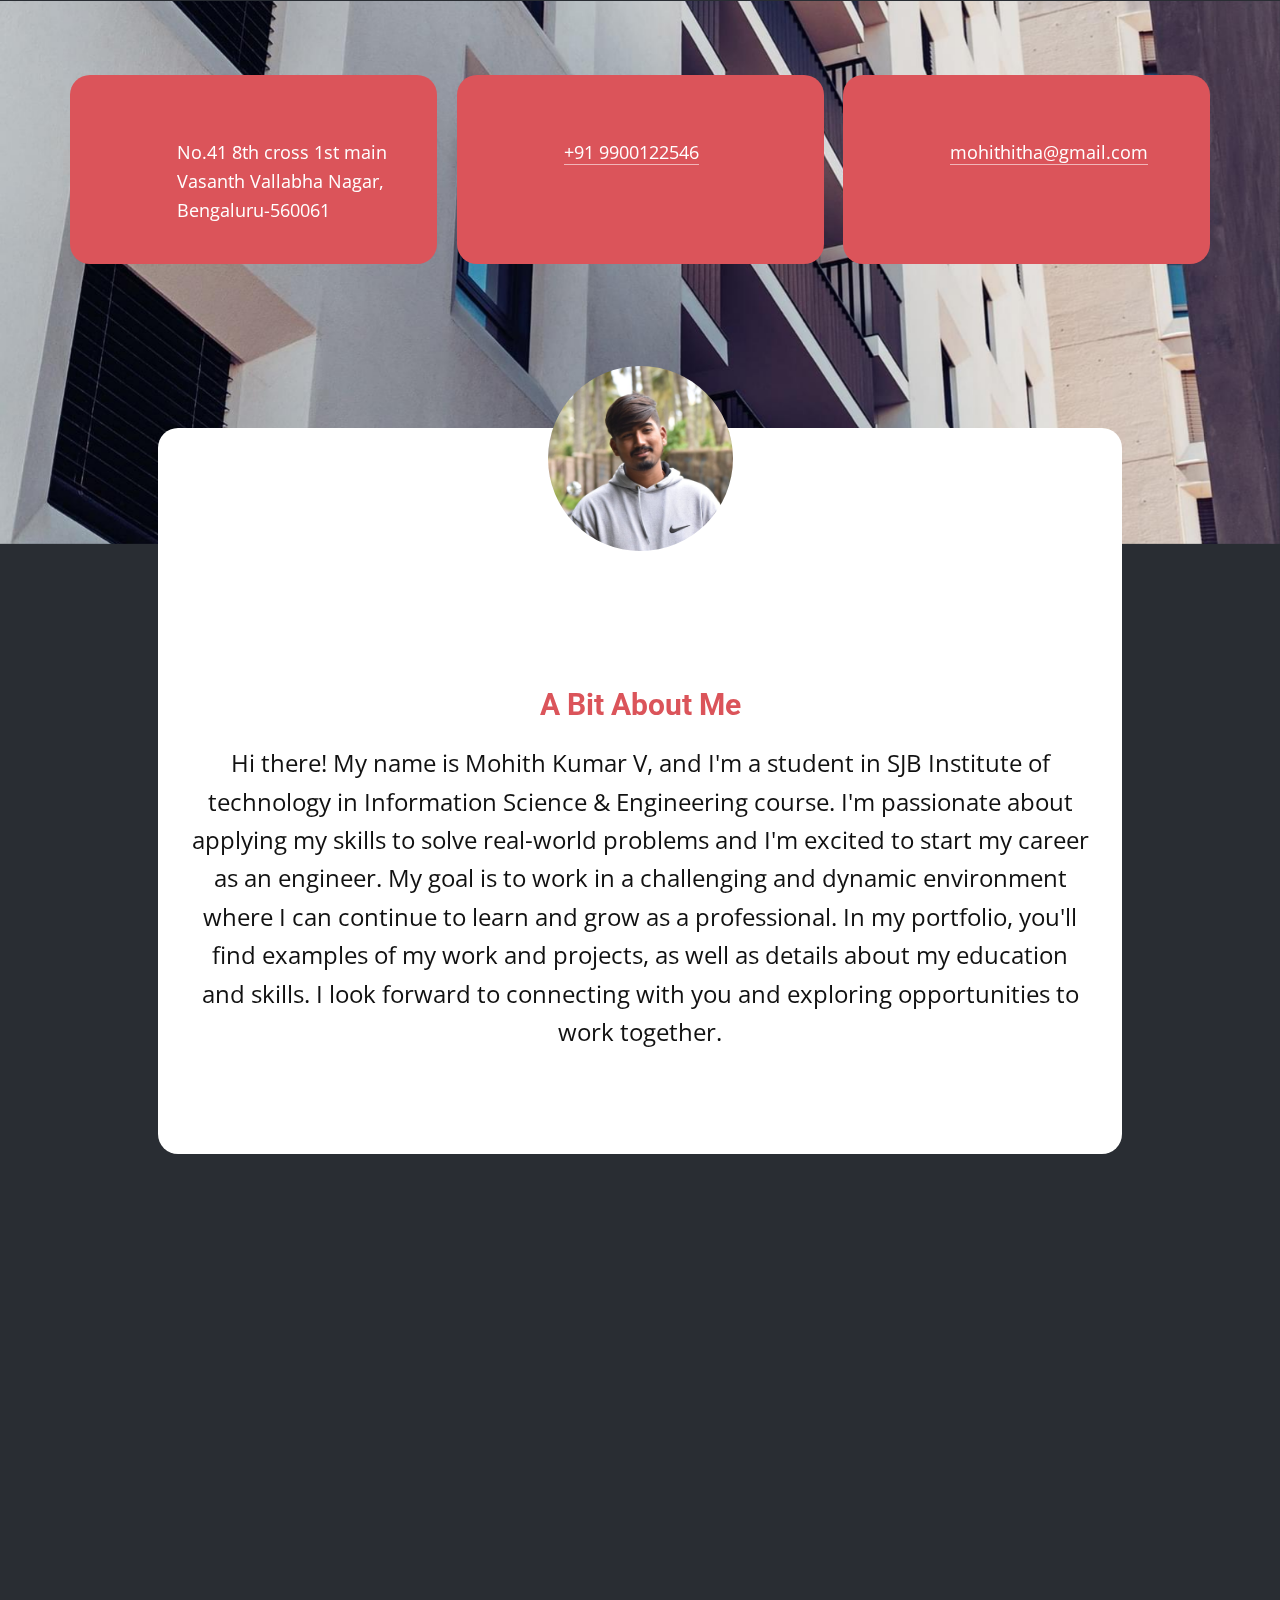
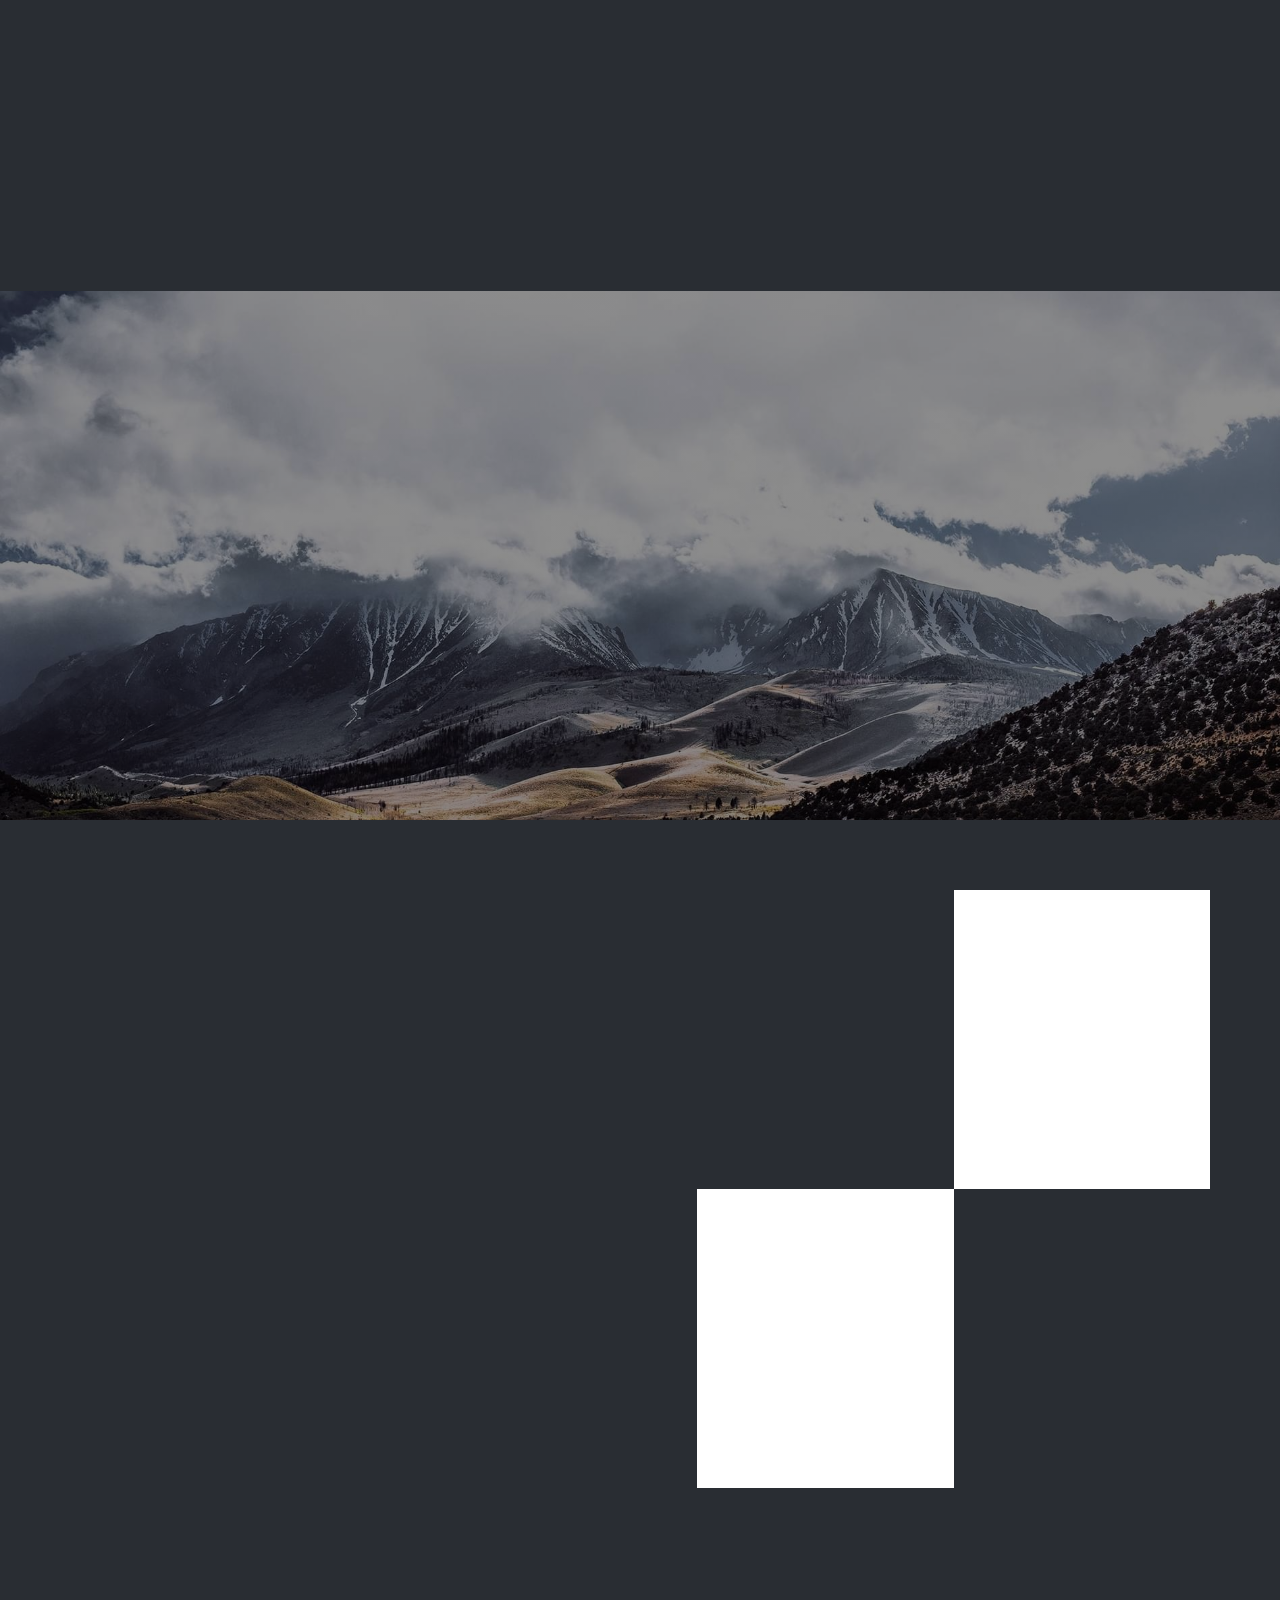
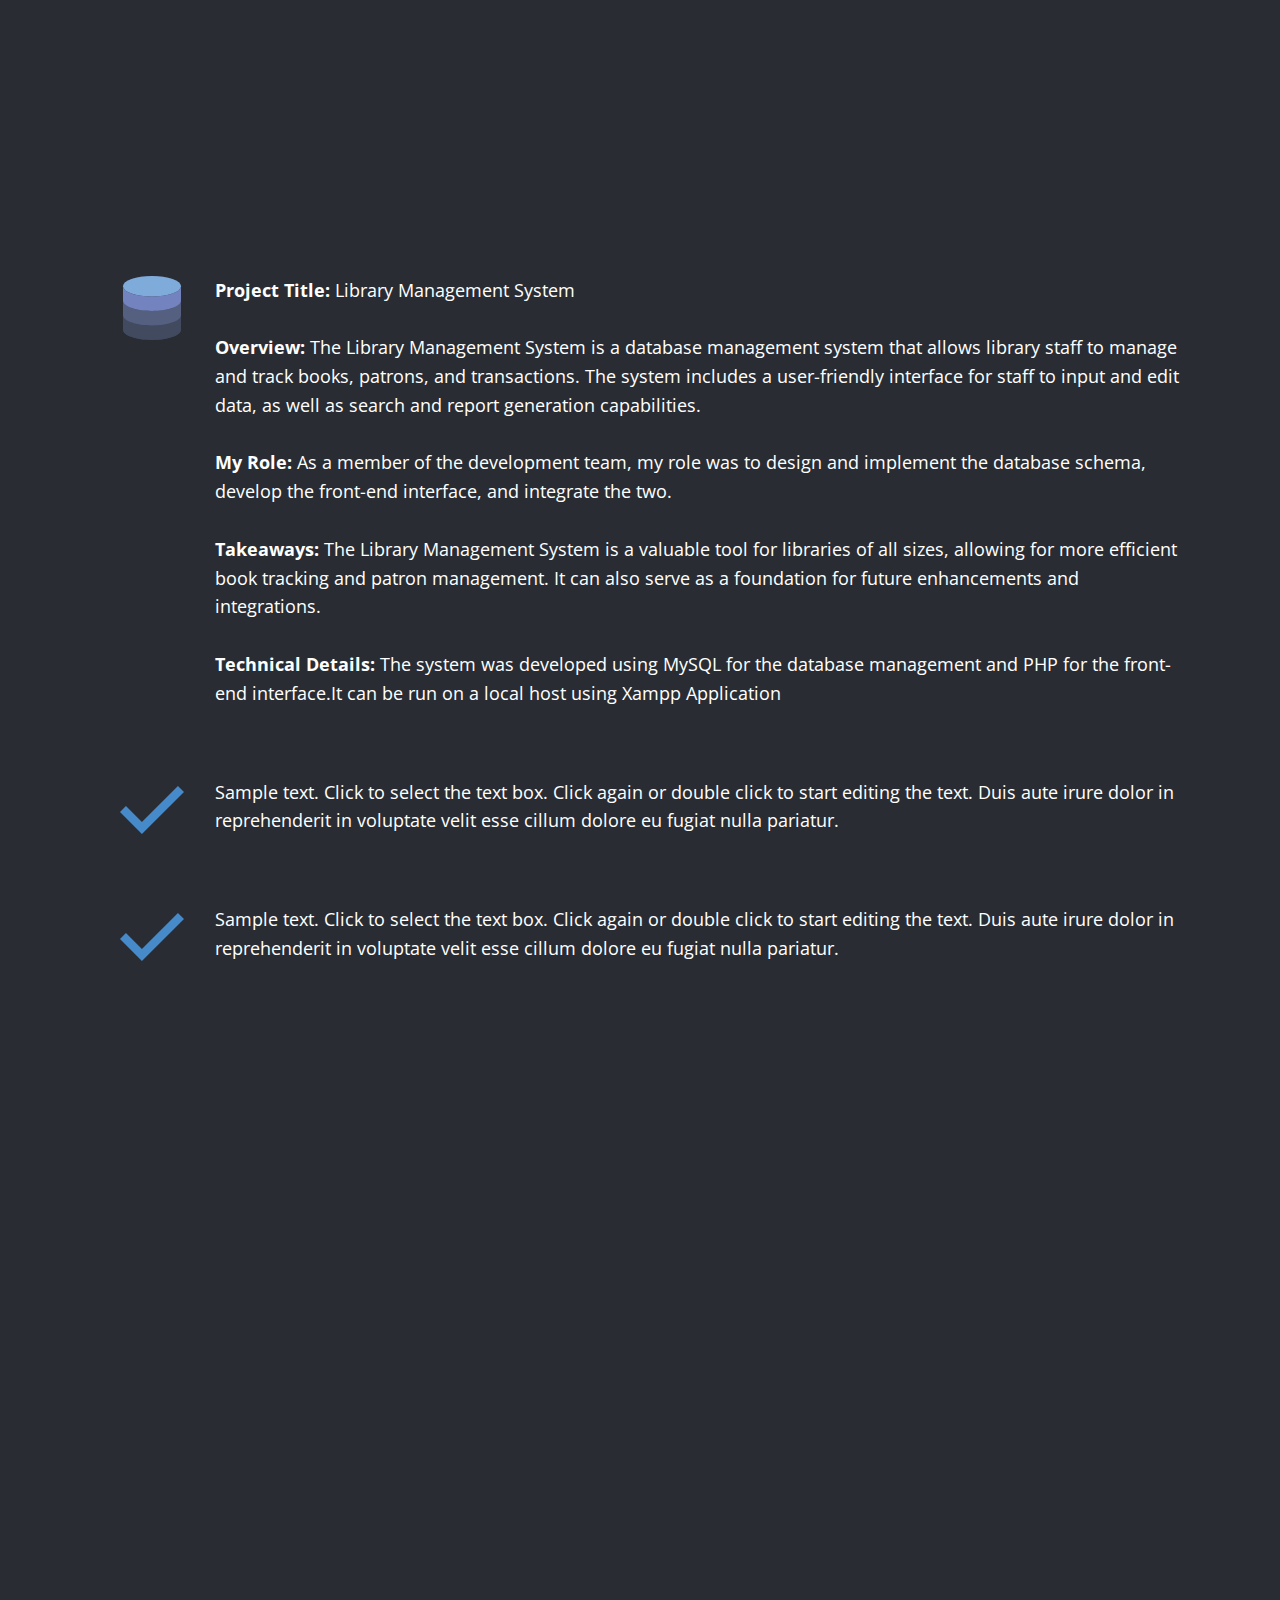
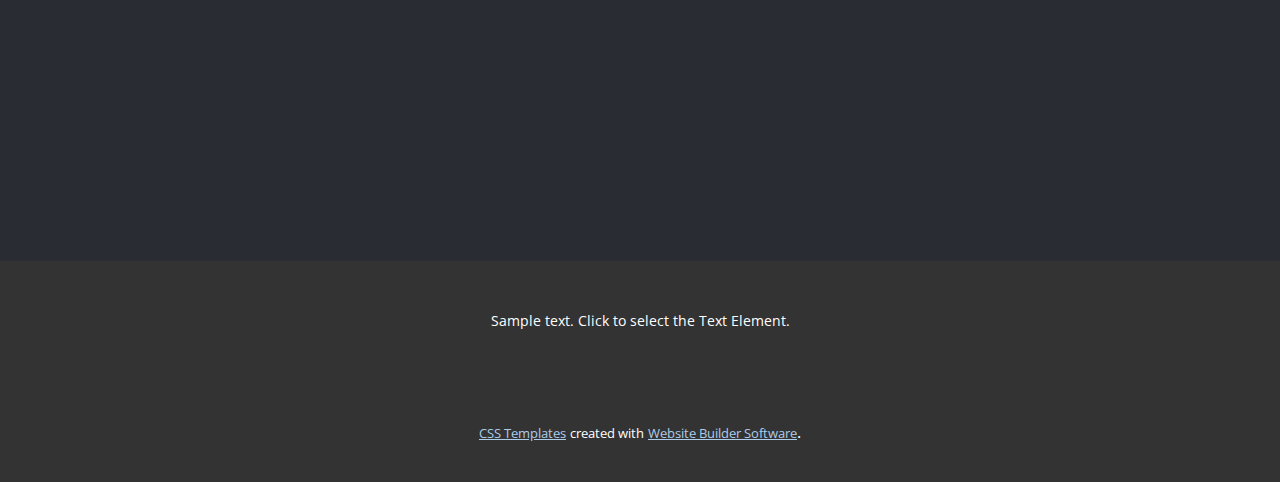
<file: index.html>
<!DOCTYPE html>
<html style="font-size: 16px;" lang="en"><head>
    <meta name="viewport" content="width=device-width, initial-scale=1.0">
    <meta charset="utf-8">
    <meta name="keywords" content="​Hello!, ​Kalvin Piterson, My Portfolio, Testimonials, ​IT Solution Strategy Development, ​My Experties, Nam ultrices ultrices nec tortor pulvinar esteras loremips est orem., Follow us, Contact Me">
    <meta name="description" content="">
    <title>Page 1</title>
    <link rel="stylesheet" href="nicepage.css" media="screen">
<link rel="stylesheet" href="Page-1.css" media="screen">
    <script class="u-script" type="text/javascript" src="jquery.js" defer=""></script>
    <script class="u-script" type="text/javascript" src="nicepage.js" defer=""></script>
    <meta name="generator" content="Nicepage 5.9.10, nicepage.com">
    <meta name="referrer" content="origin">
    <link id="u-theme-google-font" rel="stylesheet" href="https://fonts.googleapis.com/css?family=Roboto:100,100i,300,300i,400,400i,500,500i,700,700i,900,900i|Open+Sans:300,300i,400,400i,500,500i,600,600i,700,700i,800,800i">
    <link id="u-page-google-font" rel="stylesheet" href="https://fonts.googleapis.com/css?family=Montserrat:100,100i,200,200i,300,300i,400,400i,500,500i,600,600i,700,700i,800,800i,900,900i">
    
    
    
    
    
    
    
    <script type="application/ld+json">{
		"@context": "http://schema.org",
		"@type": "Organization",
		"name": "Site1"
}</script>
    <meta name="theme-color" content="#478ac9">
    <meta property="og:title" content="Page 1">
    <meta property="og:type" content="website">
  <meta data-intl-tel-input-cdn-path="intlTelInput/"></head>
  <body data-home-page="Page-1.html" data-home-page-title="Page 1" class="u-body u-palette-1-base u-xl-mode" data-lang="en">
    <section class="u-align-center u-clearfix u-palette-5-dark-3 u-section-1" id="sec-eb8a" data-animation-name="" data-animation-duration="0" data-animation-delay="0" data-animation-direction="">
      <img class="u-expanded-width u-image u-image-1" src="images/-min.jpg" data-image-width="1620" data-image-height="1080" data-animation-name="customAnimationIn" data-animation-duration="1250">
      <div class="u-list u-list-1">
        <div class="u-repeater u-repeater-1">
          <div class="u-align-left u-container-style u-list-item u-palette-2-base u-radius-20 u-repeater-item u-shape-round u-list-item-1" data-animation-name="customAnimationIn" data-animation-duration="1500" data-animation-direction="Right" data-animation-delay="500">
            <div class="u-container-layout u-similar-container u-container-layout-1">
              <p class="u-text u-text-1" data-animation-name="customAnimationIn" data-animation-duration="1000" data-animation-delay="500">
                <a class="u-active-none u-border-none u-btn u-button-link u-button-style u-hover-none u-none u-text-body-alt-color u-btn-1" href="https://goo.gl/maps/QSmr7kGmJgXkugaQ7" target="_blank">No.41 8th cross 1st main  &nbsp; Vasanth Vallabha Nagar, Bengaluru-560061</a>
              </p><span class="u-file-icon u-icon u-text-white u-icon-1" data-animation-name="customAnimationIn" data-animation-duration="1500" data-animation-delay="750"><img src="images/2838912-49358f0d.png" alt=""></span>
            </div>
          </div>
          <div class="u-align-left u-container-style u-list-item u-palette-2-base u-radius-20 u-repeater-item u-shape-round u-list-item-2" data-animation-name="customAnimationIn" data-animation-duration="1500" data-animation-direction="Right" data-animation-delay="500">
            <div class="u-container-layout u-similar-container u-container-layout-2">
              <p class="u-text u-text-2" data-animation-name="customAnimationIn" data-animation-duration="1000" data-animation-delay="500">
                <a href="https://nicepage.dev" class="u-active-none u-border-1 u-border-hover-white u-border-no-left u-border-no-right u-border-no-top u-border-palette-2-light-2 u-bottom-left-radius-0 u-bottom-right-radius-0 u-btn u-button-link u-button-style u-hover-none u-none u-radius-0 u-text-body-alt-color u-top-left-radius-0 u-top-right-radius-0 u-btn-2">+91 9900122546</a>
                <br>
                <br>
              </p><span class="u-file-icon u-icon u-text-white u-icon-2" data-animation-name="customAnimationIn" data-animation-duration="1500" data-animation-delay="750"><img src="images/126509-436d588e.png" alt=""></span>
            </div>
          </div>
          <div class="u-align-left u-container-style u-list-item u-palette-2-base u-radius-20 u-repeater-item u-shape-round u-list-item-3" data-animation-name="customAnimationIn" data-animation-duration="1500" data-animation-direction="Right" data-animation-delay="500">
            <div class="u-container-layout u-similar-container u-container-layout-3">
              <p class="u-text u-text-3" data-animation-name="customAnimationIn" data-animation-duration="1000" data-animation-delay="500">
                <a href="https://nicepage.com/templates" class="u-active-none u-border-1 u-border-hover-white u-border-no-left u-border-no-right u-border-no-top u-border-palette-2-light-2 u-btn u-button-link u-button-style u-hover-none u-none u-text-body-alt-color u-btn-3" data-animation-name="" data-animation-duration="0" data-animation-delay="0" data-animation-direction="">mohithitha@gmail.com</a>
                <br>
                <br>
              </p><span class="u-file-icon u-icon u-text-white u-icon-3" data-animation-name="customAnimationIn" data-animation-duration="1500" data-animation-delay="750"><img src="images/953810-720605bf.png" alt=""></span>
            </div>
          </div>
        </div>
      </div>
      <div class="u-align-center u-container-align-center u-container-style u-group u-radius-20 u-shape-round u-white u-group-1" data-animation-name="customAnimationIn" data-animation-duration="1750" data-animation-delay="500">
        <div class="u-container-layout u-container-layout-4">
          <img class="u-image u-image-circle u-preserve-proportions u-image-2" src="images/Img.jpg" alt="" data-image-width="640" data-image-height="640" data-animation-name="customAnimationIn" data-animation-duration="1500" data-animation-delay="500">
          <h1 class="u-align-center u-text u-text-4" data-animation-name="customAnimationIn" data-animation-duration="1500" data-animation-delay="750"> Hello!</h1>
          <h4 class="u-align-center u-text u-text-palette-2-base u-text-5"> A Bit About Me</h4>
          <p class="u-align-center u-text u-text-6"> Hi there! My name is Mohith Kumar V, and I'm a student in SJB Institute of technology in Information Science &amp; Engineering course. I'm passionate about applying my skills to solve real-world problems and I'm excited to start my career as an engineer. My goal is to work in a challenging and dynamic environment where I can continue to learn and grow as a professional. In my portfolio, you'll find examples of my work and projects, as well as details about my education and skills. I look forward to connecting with you and exploring opportunities to work together.</p>
        </div>
      </div>
    </section>
    <section class="u-align-center u-clearfix u-palette-5-dark-3 u-section-2" id="sec-8700">
      <div class="u-clearfix u-sheet u-valign-middle-md u-valign-middle-sm u-sheet-1">
        <h1 class="u-align-center u-text u-text-palette-2-base u-text-1" data-animation-name="customAnimationIn" data-animation-duration="1500" data-animation-delay="250">Mohith Kumar V</h1>
        <p class="u-align-center u-text u-text-2" data-animation-name="customAnimationIn" data-animation-duration="1500" data-animation-delay="500"> "As a software developer, I thrive on the challenges of coding and enjoy diving deep into the intricacies of programming languages. I take pride in crafting elegant and efficient solutions that bring ideas to life and empower users with seamless experiences."</p>
        <div class="u-align-center u-container-align-center-md u-container-align-center-sm u-container-style u-expanded-width-lg u-expanded-width-md u-expanded-width-sm u-expanded-width-xs u-group u-shape-rectangle u-group-1" data-animation-name="customAnimationIn" data-animation-duration="1500" data-animation-delay="500">
          <div class="u-container-layout u-valign-middle-md u-valign-middle-sm u-container-layout-1">
            <div class="u-align-center u-border-4 u-border-white u-container-style u-group u-hover-feature u-shape-circle u-white u-group-2" data-animation-name="" data-animation-duration="0" data-animation-delay="0" data-animation-direction="" data-href="https://nicepage.com">
              <div class="u-container-layout u-valign-middle u-container-layout-2">
                <h5 class="u-hover-feature u-text u-text-default u-text-palette-2-base u-text-3">
                  <a class="u-active-none u-border-none u-btn u-button-link u-button-style u-hover-none u-none u-text-palette-2-base u-btn-1" href="https://nicepage.com/website-builder">My Skills<br>
                  </a>
                </h5>
              </div>
            </div>
            <div class="u-align-center u-border-4 u-border-white u-container-style u-group u-hover-feature u-shape-circle u-white u-group-3" data-animation-name="" data-animation-duration="0" data-animation-delay="0" data-animation-direction="">
              <div class="u-container-layout u-valign-middle u-container-layout-3">
                <h5 class="u-hover-feature u-text u-text-default u-text-palette-3-base u-text-4">
                  <a class="u-active-none u-border-none u-btn u-button-link u-button-style u-hover-none u-none u-text-palette-2-base u-btn-2" href="https://nicepage.cc"> Projects</a>
                </h5>
              </div>
            </div>
            <div class="u-align-center u-border-4 u-border-white u-container-style u-group u-hover-feature u-shape-circle u-white u-group-4" data-animation-name="" data-animation-duration="0" data-animation-delay="0" data-animation-direction="">
              <div class="u-container-layout u-valign-middle u-container-layout-4">
                <h5 class="u-hover-feature u-text u-text-default u-text-palette-2-base u-text-5">
                  <a class="u-active-none u-border-none u-btn u-button-link u-button-style u-hover-none u-none u-text-palette-1-base u-btn-3" href="https://nicepage.dev">Education<br>
                  </a>
                </h5>
              </div>
            </div>
            <div class="u-align-center u-border-4 u-border-white u-container-style u-group u-hover-feature u-shape-circle u-white u-group-5" data-href="#">
              <div class="u-container-layout u-valign-middle u-container-layout-5">
                <h5 class="u-hover-feature u-text u-text-default u-text-palette-1-base u-text-6">
                  <a class="u-active-none u-border-none u-btn u-button-link u-button-style u-hover-none u-none u-text-palette-1-base u-btn-4" href="https://nicepage.com/html-templates">Resume</a>
                </h5>
              </div>
            </div>
          </div>
        </div>
      </div>
      
      
      
      
      
      
      
      
    </section>
    <section class="u-clearfix u-image u-shading u-section-3" id="sec-a7bd" data-image-width="1896" data-image-height="1080">
      <div class="u-clearfix u-sheet u-sheet-1">
        <div class="u-expanded-width u-list u-list-1">
          <div class="u-repeater u-repeater-1">
            <div class="u-align-left u-container-align-center-lg u-container-align-center-md u-container-align-center-sm u-container-align-center-xs u-container-style u-list-item u-repeater-item u-shape-rectangle u-list-item-1" data-animation-name="customAnimationIn" data-animation-duration="1250" data-animation-delay="250">
              <div class="u-container-layout u-similar-container u-valign-middle u-container-layout-1">
                <h3 class="u-align-center-lg u-align-center-md u-align-center-sm u-align-center-xs u-custom-font u-font-montserrat u-text u-text-1" data-animation-name="counter" data-animation-event="scroll" data-animation-duration="3000">1</h3>
                <h6 class="u-align-center-lg u-align-center-md u-align-center-sm u-align-center-xs u-custom-font u-font-montserrat u-text u-text-2"> Coder Degrees</h6>
              </div>
            </div>
            <div class="u-align-left u-container-align-center-lg u-container-align-center-md u-container-align-center-sm u-container-align-center-xs u-container-style u-list-item u-repeater-item u-shape-rectangle u-list-item-2" data-animation-name="customAnimationIn" data-animation-duration="1250" data-animation-delay="250">
              <div class="u-container-layout u-similar-container u-valign-middle u-container-layout-2">
                <h3 class="u-align-center-lg u-align-center-md u-align-center-sm u-align-center-xs u-custom-font u-font-montserrat u-text u-text-3" data-animation-name="counter" data-animation-event="scroll" data-animation-duration="3000">4</h3>
                <h6 class="u-align-center-lg u-align-center-md u-align-center-sm u-align-center-xs u-custom-font u-font-montserrat u-text u-text-4"> Project Completed</h6>
              </div>
            </div>
            <div class="u-align-left u-container-align-center-lg u-container-align-center-md u-container-align-center-sm u-container-align-center-xs u-container-style u-list-item u-repeater-item u-shape-rectangle u-list-item-3" data-animation-name="customAnimationIn" data-animation-duration="1250" data-animation-delay="250">
              <div class="u-container-layout u-similar-container u-valign-middle u-container-layout-3">
                <h3 class="u-align-center-lg u-align-center-md u-align-center-sm u-align-center-xs u-custom-font u-font-montserrat u-text u-text-5" data-animation-name="counter" data-animation-event="scroll" data-animation-duration="3000">0</h3>
                <h6 class="u-align-center-lg u-align-center-md u-align-center-sm u-align-center-xs u-custom-font u-font-montserrat u-text u-text-6"> Satisfied Clients</h6>
              </div>
            </div>
            <div class="u-align-left u-container-align-center-lg u-container-align-center-md u-container-align-center-sm u-container-align-center-xs u-container-style u-list-item u-repeater-item u-shape-rectangle u-list-item-4" data-animation-name="customAnimationIn" data-animation-duration="1250" data-animation-delay="250">
              <div class="u-container-layout u-similar-container u-valign-middle u-container-layout-4">
                <h3 class="u-align-center-lg u-align-center-md u-align-center-sm u-align-center-xs u-custom-font u-font-montserrat u-text u-text-7" data-animation-name="counter" data-animation-event="scroll" data-animation-duration="3000">2</h3>
                <h6 class="u-align-center-lg u-align-center-md u-align-center-sm u-align-center-xs u-custom-font u-font-montserrat u-text u-text-8">Internships</h6>
              </div>
            </div>
          </div>
        </div>
      </div>
    </section>
    <section class="u-clearfix u-container-align-center u-palette-5-dark-3 u-section-4" id="carousel_916b">
      <div class="u-clearfix u-sheet u-valign-middle u-sheet-1">
        <div class="u-clearfix u-expanded-width u-layout-wrap u-layout-wrap-1">
          <div class="u-layout">
            <div class="u-layout-row">
              <div class="u-size-31-sm u-size-31-xs u-size-33-lg u-size-33-xl u-size-60-md">
                <div class="u-layout-col">
                  <div class="u-container-style u-layout-cell u-size-60 u-layout-cell-1" data-animation-name="customAnimationIn" data-animation-duration="1500" data-animation-delay="250">
                    <div class="u-container-layout u-container-layout-1">
                      <h2 class="u-align-left u-text u-text-default u-text-1" data-animation-name="customAnimationIn" data-animation-duration="1500" data-animation-delay="500"> My Experties</h2>
                      <p class="u-align-left u-text u-text-default u-text-2"> Placerat orci nulla pellentesque dignissim enim sit. Cursus turpis massa tincidunt dui ut ornare lectus. Ultrices mi tempus imperdiet nulla malesuada pellentesque elit eget gravida.</p>
                      <p class="u-align-left u-text u-text-body-alt-color u-text-3">Images from&nbsp;<a href="https://www.freepik.com" class="u-border-1 u-border-active-palette-2-base u-border-hover-palette-2-base u-border-no-left u-border-no-right u-border-no-top u-border-white u-btn u-button-link u-button-style u-none u-text-body-alt-color u-btn-1" target="_blank">Freepik</a>
                      </p>
                      <h5 class="u-align-left u-text u-text-default u-text-4"> Companies That Use My Works:</h5>
                      <div class="u-expanded-width-xs u-list u-list-1">
                        <div class="u-repeater u-repeater-1">
                          <div class="u-container-align-left u-container-style u-list-item u-repeater-item">
                            <div class="u-container-layout u-similar-container u-valign-middle u-container-layout-2">
                              <img alt="" class="u-expanded-width u-image u-image-contain u-image-default u-image-1" data-image-width="300" data-image-height="90" src="images/logo-amazon.svg">
                            </div>
                          </div>
                          <div class="u-container-align-left u-container-style u-list-item u-repeater-item">
                            <div class="u-container-layout u-similar-container u-valign-middle u-container-layout-3">
                              <img alt="" class="u-expanded-width u-image u-image-contain u-image-default u-image-2" data-image-width="300" data-image-height="90" src="images/1.svg">
                            </div>
                          </div>
                          <div class="u-container-align-left u-container-style u-list-item u-repeater-item">
                            <div class="u-container-layout u-similar-container u-valign-middle u-container-layout-4">
                              <img alt="" class="u-expanded-width u-image u-image-contain u-image-default u-image-3" data-image-width="300" data-image-height="63" src="images/evga.svg">
                            </div>
                          </div>
                          <div class="u-container-align-left u-container-style u-list-item u-repeater-item">
                            <div class="u-container-layout u-similar-container u-valign-middle u-container-layout-5">
                              <img alt="" class="u-expanded-width u-image u-image-contain u-image-default u-image-4" data-image-width="300" data-image-height="39" src="images/tesla-9.svg">
                            </div>
                          </div>
                          <div class="u-container-style u-list-item u-repeater-item">
                            <div class="u-container-layout u-similar-container u-valign-middle u-container-layout-6">
                              <img alt="" class="u-expanded-width u-image u-image-contain u-image-default u-image-5" data-image-width="300" data-image-height="54" src="images/sony-logo.svg">
                            </div>
                          </div>
                        </div>
                      </div>
                      <a href="https://nicepage.review" class="u-active-palette-2-base u-border-none u-btn u-btn-round u-button-style u-hover-palette-2-base u-radius-50 u-text-active-white u-text-hover-white u-white u-btn-2">Contact Me</a>
                    </div>
                  </div>
                </div>
              </div>
              <div class="u-size-27-lg u-size-27-xl u-size-29-sm u-size-29-xs u-size-60-md">
                <div class="u-layout-col">
                  <div class="u-size-30">
                    <div class="u-layout-row">
                      <div class="u-container-align-center u-container-style u-image u-layout-cell u-size-30 u-image-6" data-image-width="898" data-image-height="898" data-animation-name="customAnimationIn" data-animation-duration="1500">
                        <div class="u-container-layout u-container-layout-7"></div>
                      </div>
                      <div class="u-container-style u-layout-cell u-size-30 u-white u-layout-cell-3">
                        <div class="u-container-layout u-valign-middle u-container-layout-8">
                          <img class="u-expanded-width u-image u-image-7" src="images/6677.jpg" data-image-width="1055" data-image-height="704" data-animation-name="customAnimationIn" data-animation-duration="1500" data-animation-delay="500">
                        </div>
                      </div>
                    </div>
                  </div>
                  <div class="u-size-30">
                    <div class="u-layout-row">
                      <div class="u-container-style u-layout-cell u-size-30 u-white u-layout-cell-4">
                        <div class="u-container-layout u-valign-middle u-container-layout-9">
                          <img class="u-expanded-width u-image u-image-8" src="images/hg5.jpg" data-image-width="1380" data-image-height="920" data-animation-name="customAnimationIn" data-animation-duration="1500" data-animation-delay="500">
                        </div>
                      </div>
                      <div class="u-container-align-center u-container-style u-image u-layout-cell u-size-30 u-image-9" data-image-width="759" data-image-height="759" data-animation-name="customAnimationIn" data-animation-duration="1500">
                        <div class="u-container-layout u-container-layout-10"></div>
                      </div>
                    </div>
                  </div>
                </div>
              </div>
            </div>
          </div>
        </div>
      </div>
    </section>
    <section class="u-align-center u-clearfix u-palette-5-dark-3 u-section-5" id="carousel_998d">
      
      
      
      
      
      
      
      
      
      
      
      
      
      
      
      
      
      
      
      
      <div class="u-clearfix u-sheet u-sheet-1">
        <h2 class="u-align-center u-text u-text-1" data-animation-name="customAnimationIn" data-animation-duration="1500" data-animation-delay="0">My Projects</h2>
        <p class="u-align-center u-text u-text-2" data-animation-name="customAnimationIn" data-animation-duration="1500" data-animation-delay="250"> Lorem ipsum dolor sit amet, consectetur adipiscing elit, sed do eiusmod tempor incididunt ut labore et dolore magna aliqua.</p>
        <div class="u-expanded-width u-list u-list-1">
          <div class="u-repeater u-repeater-1">
            <div class="u-container-style u-list-item u-repeater-item u-list-item-1">
              <div class="u-container-layout u-similar-container u-container-layout-1"><span class="u-icon u-icon-1"><svg class="u-svg-link" preserveAspectRatio="xMidYMin slice" viewBox="0 0 53 53" style=""><use xmlns:xlink="http://www.w3.org/1999/xlink" xlink:href="#svg-c150"></use></svg><svg class="u-svg-content" viewBox="0 0 53 53" x="0px" y="0px" id="svg-c150" style="enable-background:new 0 0 53 53;"><path style="fill:#424A60;" d="M50.455,8L50.455,8C49.724,3.538,39.281,0,26.5,0S3.276,3.538,2.545,8l0,0H2.5v0.5V20v0.5V21v11v0.5
	V33v12h0.045c0.731,4.461,11.175,8,23.955,8s23.224-3.539,23.955-8H50.5V33v-0.5V32V21v-0.5V20V8.5V8H50.455z"></path><g><path style="fill:#424A60;" d="M26.5,41c-13.255,0-24-3.806-24-8.5V45h0.045c0.731,4.461,11.175,8,23.955,8s23.224-3.539,23.955-8
		H50.5V32.5C50.5,37.194,39.755,41,26.5,41z"></path><path style="fill:#424A60;" d="M2.5,32v0.5c0-0.168,0.018-0.334,0.045-0.5H2.5z"></path><path style="fill:#424A60;" d="M50.455,32c0.027,0.166,0.045,0.332,0.045,0.5V32H50.455z"></path>
</g><g><path style="fill:#556080;" d="M26.5,29c-13.255,0-24-3.806-24-8.5V33h0.045c0.731,4.461,11.175,8,23.955,8s23.224-3.539,23.955-8
		H50.5V20.5C50.5,25.194,39.755,29,26.5,29z"></path><path style="fill:#556080;" d="M2.5,20v0.5c0-0.168,0.018-0.334,0.045-0.5H2.5z"></path><path style="fill:#556080;" d="M50.455,20c0.027,0.166,0.045,0.332,0.045,0.5V20H50.455z"></path>
</g><ellipse style="fill:#7FABDA;" cx="26.5" cy="8.5" rx="24" ry="8.5"></ellipse><g><path style="fill:#7383BF;" d="M26.5,17c-13.255,0-24-3.806-24-8.5V21h0.045c0.731,4.461,11.175,8,23.955,8s23.224-3.539,23.955-8
		H50.5V8.5C50.5,13.194,39.755,17,26.5,17z"></path><path style="fill:#7383BF;" d="M2.5,8v0.5c0-0.168,0.018-0.334,0.045-0.5H2.5z"></path><path style="fill:#7383BF;" d="M50.455,8C50.482,8.166,50.5,8.332,50.5,8.5V8H50.455z"></path>
</g></svg>
            
            
          </span>
                <p class="u-text u-text-3">
                  <span style="font-weight: 700;"> Project Title:</span> Library Management System<br>
                  <br>
                  <span style="font-weight: 700;">Overview:</span> The Library Management System is a database management system that allows library staff to manage and track books, patrons, and transactions. The system includes a user-friendly interface for staff to input and edit data, as well as search and report generation capabilities.<br>
                  <br>
                  <span style="font-weight: 700;">My Role:</span> As a member of the development team, my role was to design and implement the database schema, develop the front-end interface, and integrate the two.<br>
                  <br>
                  <span style="font-weight: 700;">Takeaways:</span> The Library Management System is a valuable tool for libraries of all sizes, allowing for more efficient book tracking and patron management. It can also serve as a foundation for future enhancements and integrations.<br>
                  <br>
                  <span style="font-weight: 700;">Technical Details:</span> The system was developed using MySQL for the database management and PHP for the front-end interface.It can be run on a local host using Xampp Application<br>
                </p>
              </div>
            </div>
            <div class="u-container-style u-list-item u-repeater-item">
              <div class="u-container-layout u-similar-container u-container-layout-2"><span class="u-icon u-icon-circle u-text-palette-1-base u-icon-2"><svg class="u-svg-link" preserveAspectRatio="xMidYMin slice" viewBox="0 0 515.556 515.556" style=""><use xmlns:xlink="http://www.w3.org/1999/xlink" xlink:href="#svg-1793"></use></svg><svg class="u-svg-content" viewBox="0 0 515.556 515.556" id="svg-1793"><path d="m0 274.226 176.549 176.886 339.007-338.672-48.67-47.997-290.337 290-128.553-128.552z"></path></svg>
            
            
          </span>
                <p class="u-text u-text-4">Sample text. Click to select the text box. Click again or double click to start editing the text.&nbsp;Duis aute irure dolor in reprehenderit in voluptate velit esse cillum dolore eu fugiat nulla pariatur. </p>
              </div>
            </div>
            <div class="u-container-style u-list-item u-repeater-item u-list-item-3">
              <div class="u-container-layout u-similar-container u-container-layout-3"><span class="u-icon u-icon-circle u-text-palette-1-base u-icon-3"><svg class="u-svg-link" preserveAspectRatio="xMidYMin slice" viewBox="0 0 515.556 515.556" style=""><use xmlns:xlink="http://www.w3.org/1999/xlink" xlink:href="#svg-b3d0"></use></svg><svg class="u-svg-content" viewBox="0 0 515.556 515.556" id="svg-b3d0"><path d="m0 274.226 176.549 176.886 339.007-338.672-48.67-47.997-290.337 290-128.553-128.552z"></path></svg>
            
            
          </span>
                <p class="u-text u-text-5">Sample text. Click to select the text box. Click again or double click to start editing the text.&nbsp;Duis aute irure dolor in reprehenderit in voluptate velit esse cillum dolore eu fugiat nulla pariatur. </p>
              </div>
            </div>
          </div>
        </div>
      </div>
    </section>
    <section class="u-clearfix u-expanded-width-xl u-palette-5-dark-3 u-section-6" id="carousel_cfbc">
      <div class="u-clearfix u-sheet u-valign-middle u-sheet-1">
        <div class="u-clearfix u-expanded-width u-gutter-0 u-layout-wrap u-layout-wrap-1">
          <div class="u-gutter-0 u-layout">
            <div class="u-layout-row">
              <div class="u-align-left u-container-style u-layout-cell u-palette-1-base u-radius-20 u-shape-round u-size-27-lg u-size-27-xl u-size-30-md u-size-30-sm u-size-30-xs u-layout-cell-1" data-animation-name="customAnimationIn" data-animation-duration="1500" data-animation-delay="250">
                <div class="u-container-layout u-valign-middle-lg u-valign-middle-xl u-container-layout-1">
                  <h6 class="u-text u-text-1">Join our newsletter</h6>
                  <h2 class="u-text u-text-2">Nam ultrices ultrices nec tortor pulvinar esteras loremips est orem.</h2>
                  <p class="u-text u-text-3">3045 10 Sunrize Avenue, 123-456-7890<br>Mon – Fri: 9:00 am – 8:00 pm,<br>Sat – Sun: 9:00 am – 10 pm
                  </p>
                  <p class="u-text u-text-4">
                    <a href="https://nicepage.com/website-builder" class="u-active-none u-border-1 u-border-hover-white u-border-no-left u-border-no-right u-border-no-top u-border-palette-2-light-2 u-btn u-button-link u-button-style u-hover-none u-none u-text-body-alt-color u-btn-1" data-animation-name="" data-animation-duration="0" data-animation-delay="0" data-animation-direction="">mohithitha@gmail.com</a>
                    <br>
                    <a href="https://nicepage.com/static-site-generator" class="u-active-none u-border-1 u-border-hover-white u-border-no-left u-border-no-right u-border-no-top u-border-palette-2-light-2 u-btn u-button-link u-button-style u-hover-none u-none u-text-body-alt-color u-btn-2" data-animation-name="" data-animation-duration="0" data-animation-delay="0" data-animation-direction="">mohithkv28@gmail.com</a>
                  </p>
                  <h2 class="u-text u-text-5">Follow us</h2>
                  <div class="u-align-left u-social-icons u-spacing-10 u-social-icons-1">
                    <a class="u-social-url" target="_blank" href="https://twitter.com/Rishav_Gupta30" title="twitter"><span class="u-icon u-icon-circle u-social-icon u-social-twitter u-icon-1">
                    <svg class="u-svg-link" preserveAspectRatio="xMidYMin slice" viewBox="0 0 112 112" style=""><use xmlns:xlink="http://www.w3.org/1999/xlink" xlink:href="#svg-88a8"></use></svg>
                    <svg x="0px" y="0px" viewBox="0 0 112 112" id="svg-88a8" class="u-svg-content"><path d="M92.2,38.2c0,0.8,0,1.6,0,2.3c0,24.3-18.6,52.4-52.6,52.4c-10.6,0.1-20.2-2.9-28.5-8.2 c1.4,0.2,2.9,0.2,4.4,0.2c8.7,0,16.7-2.9,23-7.9c-8.1-0.2-14.9-5.5-17.3-12.8c1.1,0.2,2.4,0.2,3.4,0.2c1.6,0,3.3-0.2,4.8-0.7 c-8.4-1.6-14.9-9.2-14.9-18c0-0.2,0-0.2,0-0.2c2.5,1.4,5.4,2.2,8.4,2.3c-5-3.3-8.3-8.9-8.3-15.4c0-3.4,1-6.5,2.5-9.2 c9.1,11.1,22.7,18.5,38,19.2c-0.2-1.4-0.4-2.8-0.4-4.3c0.1-10,8.3-18.2,18.5-18.2c5.4,0,10.1,2.2,13.5,5.7c4.3-0.8,8.1-2.3,11.7-4.5 c-1.4,4.3-4.3,7.9-8.1,10.1c3.7-0.4,7.3-1.4,10.6-2.9C98.9,32.3,95.7,35.5,92.2,38.2z"></path></svg>
                  </span>
                    </a>
                    <a class="u-social-url" target="_blank" href="https://www.instagram.com/r_rishav3013/" title="instagram"><span class="u-icon u-icon-circle u-social-icon u-social-instagram u-icon-2">
                    <svg class="u-svg-link" preserveAspectRatio="xMidYMin slice" viewBox="0 0 112 112" style=""><use xmlns:xlink="http://www.w3.org/1999/xlink" xlink:href="#svg-694e"></use></svg>
                    <svg x="0px" y="0px" viewBox="0 0 112 112" id="svg-694e" class="u-svg-content"><path d="M55.9,32.9c-12.8,0-23.2,10.4-23.2,23.2s10.4,23.2,23.2,23.2s23.2-10.4,23.2-23.2S68.7,32.9,55.9,32.9z M55.9,69.4c-7.4,0-13.3-6-13.3-13.3c-0.1-7.4,6-13.3,13.3-13.3s13.3,6,13.3,13.3C69.3,63.5,63.3,69.4,55.9,69.4z"></path><path d="M79.7,26.8c-3,0-5.4,2.5-5.4,5.4s2.5,5.4,5.4,5.4c3,0,5.4-2.5,5.4-5.4S82.7,26.8,79.7,26.8z"></path><path d="M78.2,11H33.5C21,11,10.8,21.3,10.8,33.7v44.7c0,12.6,10.2,22.8,22.7,22.8h44.7c12.6,0,22.7-10.2,22.7-22.7 V33.7C100.8,21.1,90.6,11,78.2,11z M91,78.4c0,7.1-5.8,12.8-12.8,12.8H33.5c-7.1,0-12.8-5.8-12.8-12.8V33.7 c0-7.1,5.8-12.8,12.8-12.8h44.7c7.1,0,12.8,5.8,12.8,12.8V78.4z"></path></svg>
                  </span>
                    </a>
                    <a class="u-social-url" target="_blank" href="https://www.linkedin.com/in/rishav-gupta-585742200" title="Linkedin"><span class="u-icon u-icon-circle u-social-icon u-social-linkedin u-icon-3">
                    <svg class="u-svg-link" preserveAspectRatio="xMidYMin slice" viewBox="0 0 112 112" style=""><use xmlns:xlink="http://www.w3.org/1999/xlink" xlink:href="#svg-1f32"></use></svg>
                    <svg x="0px" y="0px" viewBox="0 0 112 112" id="svg-1f32" class="u-svg-content"><path d="M33.8,96.8H14.5v-58h19.3V96.8z M24.1,30.9L24.1,30.9c-6.6,0-10.8-4.5-10.8-10.1c0-5.8,4.3-10.1,10.9-10.1 S34.9,15,35.1,20.8C35.1,26.4,30.8,30.9,24.1,30.9z M103.3,96.8H84.1v-31c0-7.8-2.7-13.1-9.8-13.1c-5.3,0-8.5,3.6-9.9,7.1 c-0.6,1.3-0.6,3-0.6,4.8V97H44.5c0,0,0.3-52.6,0-58h19.3v8.2c2.6-3.9,7.2-9.6,17.4-9.6c12.7,0,22.2,8.4,22.2,26.1V96.8z"></path></svg>
                  </span>
                    </a>
                    <a class="u-social-url" target="_blank" data-type="Github" title="Github" href="https://github.com/Rishav0Gupta"><span class="u-icon u-social-github u-social-icon u-icon-4"><svg class="u-svg-link" preserveAspectRatio="xMidYMin slice" viewBox="0 0 112 112" style=""><use xmlns:xlink="http://www.w3.org/1999/xlink" xlink:href="#svg-6f59"></use></svg><svg class="u-svg-content" viewBox="0 0 112 112" x="0" y="0" id="svg-6f59"><circle fill="currentColor" cx="56.1" cy="56.1" r="55"></circle><path fill="#FFFFFF" d="M88,51.3c0-5.5-1.9-10.2-5.3-13.7c0.6-1.3,2.3-6.5-0.5-13.5c0,0-4.2-1.4-14,5.3c-4.1-1.1-8.4-1.7-12.7-1.8
	c-4.3,0-8.7,0.6-12.7,1.8c-9.7-6.6-14-5.3-14-5.3c-2.8,7-1,12.2-0.5,13.5C25,41.2,23,45.7,23,51.3c0,19.6,11.9,23.9,23.3,25.2
	c-1.5,1.3-2.8,3.5-3.2,6.8c-3,1.3-10.2,3.6-14.9-4.3c0,0-2.7-4.9-7.8-5.3c0,0-5-0.1-0.4,3.1c0,0,3.3,1.6,5.6,7.5c0,0,3,9.1,17.2,6
	c0,4.3,0.1,8.3,0.1,9.5h25.2c0-1.7,0.1-7.2,0.1-14c0-4.7-1.7-7.9-3.4-9.4C76,75.2,88,70.9,88,51.3z"></path></svg></span>
                    </a>
                  </div>
                  <p class="u-text u-text-6">©2023 Privacy policy</p>
                </div>
              </div>
              <div class="u-align-left u-container-align-center u-container-style u-layout-cell u-shape-rectangle u-size-30-md u-size-30-sm u-size-30-xs u-size-33-lg u-size-33-xl u-layout-cell-2" data-animation-name="customAnimationIn" data-animation-duration="1500" data-animation-delay="250">
                <div class="u-container-layout u-valign-middle-sm u-valign-middle-xs u-container-layout-2">
                  <h2 class="u-align-center u-text u-text-7">Contact Me</h2>
                  <div class="u-expanded-width u-form u-form-1">
                    <form action="https://forms.nicepagesrv.com/v2/form/process" class="u-clearfix u-form-spacing-30 u-form-vertical u-inner-form" style="padding: 0px;" source="email" name="form">
                      <div class="u-form-group u-form-name">
                        <label for="name-3b9a" class="u-form-control-hidden u-label" wfd-invisible="true">Name</label>
                        <input type="text" placeholder="Enter your Name" id="name-3b9a" name="name" class="u-input u-input-rectangle u-radius-20 u-input-1" required="">
                      </div>
                      <div class="u-form-email u-form-group">
                        <label for="email-3b9a" class="u-form-control-hidden u-label" wfd-invisible="true">Email</label>
                        <input type="email" placeholder="Enter a valid email address" id="email-3b9a" name="email" class="u-input u-input-rectangle u-radius-20 u-input-2" required="">
                      </div>
                      <div class="u-form-group u-form-message">
                        <label for="message-3b9a" class="u-form-control-hidden u-label" wfd-invisible="true">Message</label>
                        <textarea placeholder="Enter your message" rows="4" cols="50" id="message-3b9a" name="message" class="u-input u-input-rectangle u-radius-20 u-input-3" required=""></textarea>
                      </div>
                      <div class="u-align-left u-form-group u-form-submit">
                        <a href="#" class="u-btn u-btn-round u-btn-submit u-button-style u-hover-palette-1-dark-1 u-palette-1-base u-radius-20 u-btn-3">Submit</a>
                        <input type="submit" value="submit" class="u-form-control-hidden" wfd-invisible="true">
                      </div>
                      <div class="u-form-send-message u-form-send-success" wfd-invisible="true"> Thank you! Your message has been sent. </div>
                      <div class="u-form-send-error u-form-send-message" wfd-invisible="true"> Unable to send your message. Please fix errors then try again. </div>
                      <input type="hidden" value="" name="recaptchaResponse" wfd-invisible="true">
                      <input type="hidden" name="formServices" value="fd489b16dfcb77f7ba74f4f6bd95165f">
                    </form>
                  </div>
                </div>
              </div>
            </div>
          </div>
        </div>
      </div>
    </section>
    
    
    <footer class="u-align-center u-clearfix u-footer u-grey-80 u-footer" id="sec-6813"><div class="u-clearfix u-sheet u-sheet-1">
        <p class="u-small-text u-text u-text-variant u-text-1">Sample text. Click to select the Text Element.</p>
      </div></footer>
    <section class="u-backlink u-clearfix u-grey-80">
      <a class="u-link" href="https://nicepage.com/css-templates" target="_blank">
        <span>CSS Templates</span>
      </a>
      <p class="u-text">
        <span>created with</span>
      </p>
      <a class="u-link" href="" target="_blank">
        <span>Website Builder Software</span>
      </a>. 
    </section>
  
</body></html>
</file>
